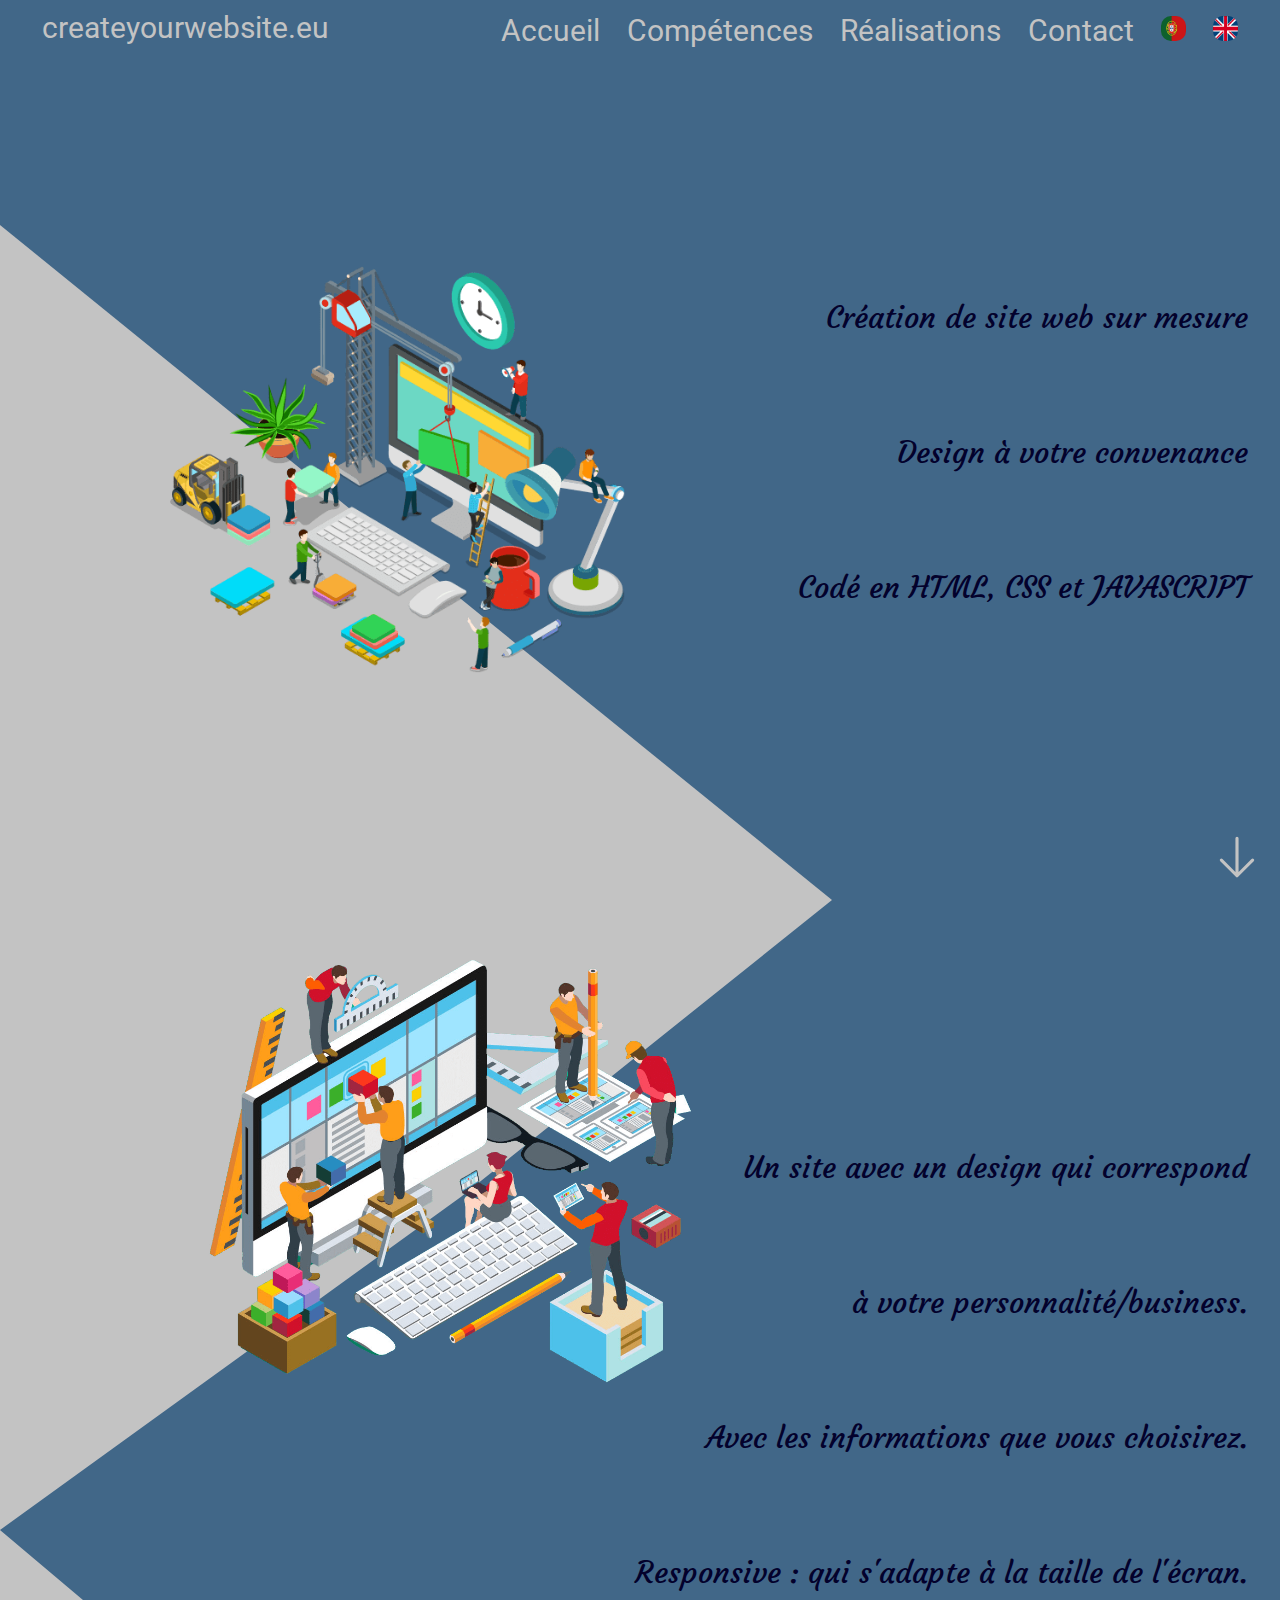
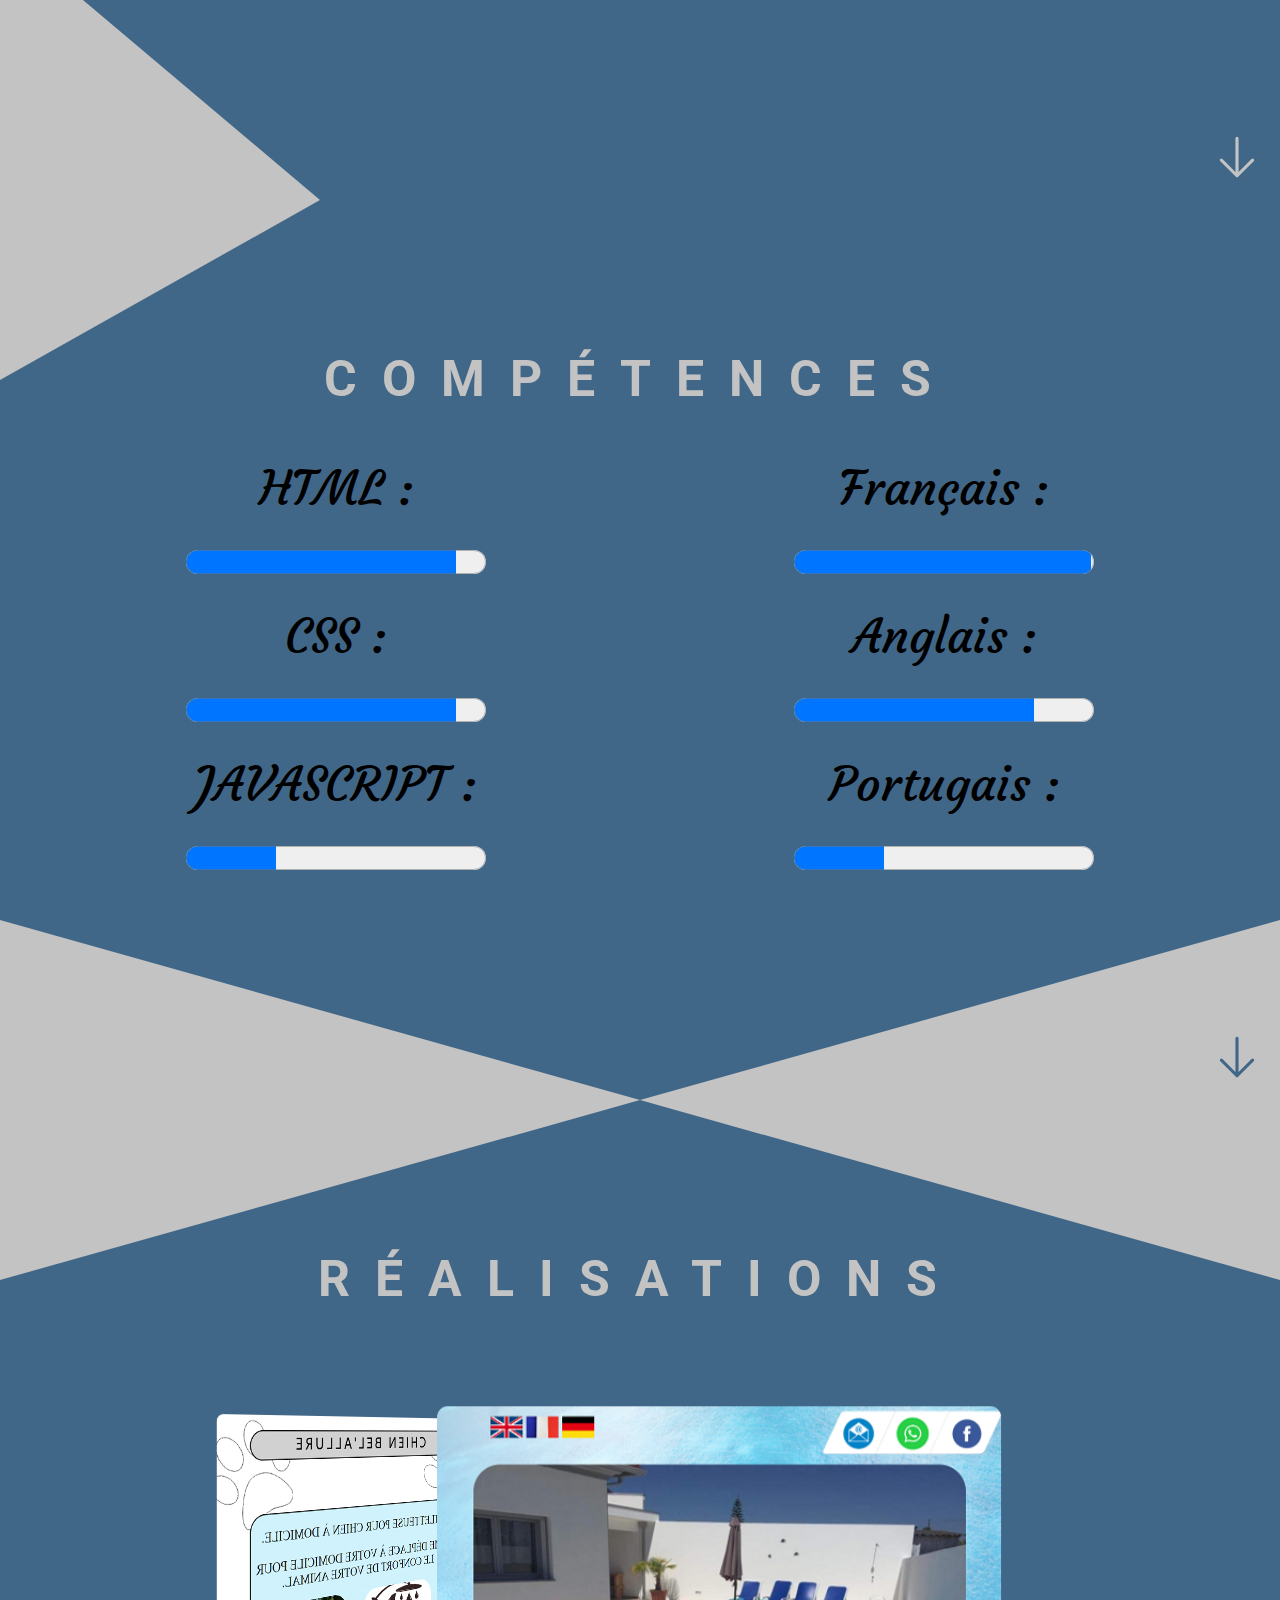
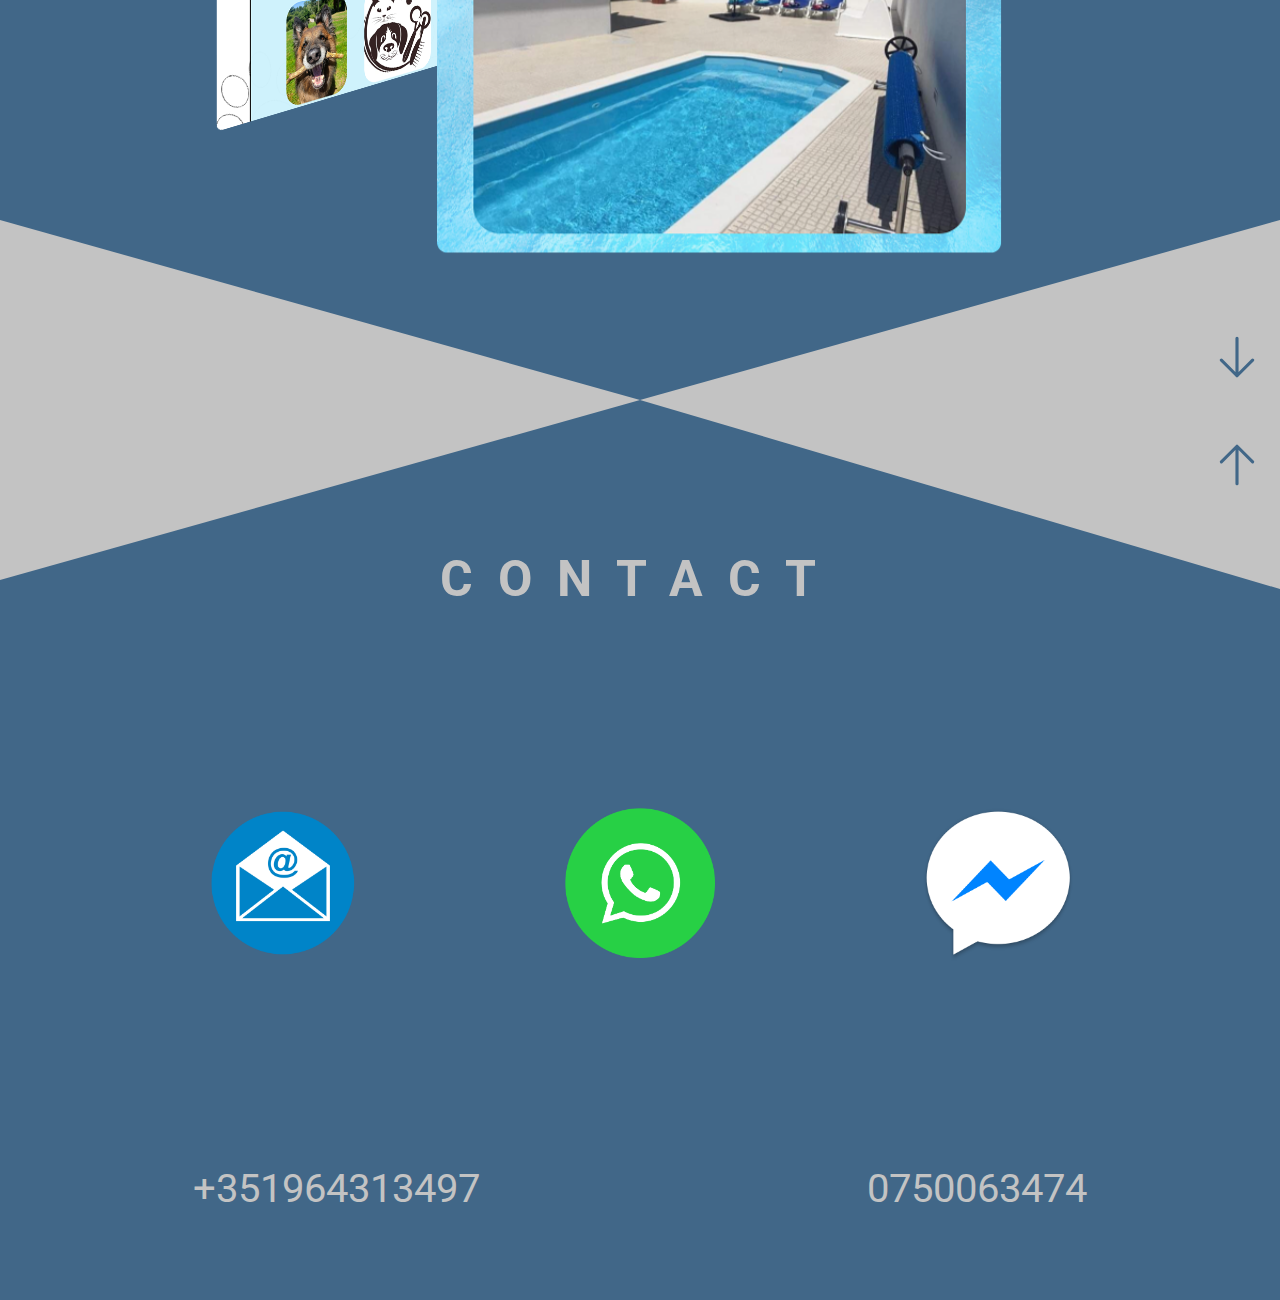
<file: index.html>
<!DOCTYPE html>
<html lang="fr">
<head>
    <meta charset="UTF-8">
    <meta http-equiv="X-UA-Compatible" content="IE=edge">
    <meta name="viewport" content="width=device-width, initial-scale=1.0">
    <meta name="google-site-verification" content="eVv6t9577EA7zze1UsCmphnqKtNZ6b1A-hpdwtZY9KI" >
    <meta name="description" content="Un site internet pour créer des sites internets simple efficace et peu cher." >
    <meta name="keywords" content="création de site internet, webdesign, leiria, pombal, carnide, nazaré, alcobaca." >
    <link rel="stylesheet" href="style.css">
    <link rel="stylesheet" href="navbar.css">
    <link rel="stylesheet" href="svg.css">
    <link rel="stylesheet" href="titre.css">
    <link rel="stylesheet" href="mescompetences.css">
    <link rel="stylesheet" href="carroussel.css">
    <link rel="stylesheet" href="contact.css">
    <link rel="stylesheet" href= "mediaqueries.css">
    <link rel="preconnect" href="https://fonts.googleapis.com">
    <link rel="preconnect" href="https://fonts.gstatic.com" crossorigin>
    <link href="https://fonts.googleapis.com/css2?family=Courgette&display=swap" rel="stylesheet">
    <link rel="preconnect" href="https://fonts.googleapis.com">
    <link rel="preconnect" href="https://fonts.gstatic.com" crossorigin>
    <link href="https://fonts.googleapis.com/css2?family=Roboto:wght@300&display=swap" rel="stylesheet">
    <title>create your own website</title>
</head>

<body>


    <a href="#ancre1"><svg xmlns="http://www.w3.org/2000/svg" fill="none" viewBox="0 0 24 24" stroke-width="1.5" stroke="" >
        <path stroke-linecap="round" stroke-linejoin="round" d="M19.5 13.5L12 21m0 0l-7.5-7.5M12 21V3" />
      </svg></a>
     
      <a href="#ancre2"><svg class="svg3" xmlns="http://www.w3.org/2000/svg" fill="none" viewBox="0 0 24 24" stroke-width="1.5" stroke="" >
        <path stroke-linecap="round" stroke-linejoin="round" d="M19.5 13.5L12 21m0 0l-7.5-7.5M12 21V3" />
      </svg></a>
    
      <a href="#ancre3"><svg class="svg5" xmlns="http://www.w3.org/2000/svg" fill="none" viewBox="0 0 24 24" stroke-width="1.5" stroke="" >
        <path stroke-linecap="round" stroke-linejoin="round" d="M19.5 13.5L12 21m0 0l-7.5-7.5M12 21V3" />
      </svg></a>
     
      <a href="#ancre4"><svg class="svg7" xmlns="http://www.w3.org/2000/svg" fill="none" viewBox="0 0 24 24" stroke-width="1.5" stroke="" >
        <path stroke-linecap="round" stroke-linejoin="round" d="M19.5 13.5L12 21m0 0l-7.5-7.5M12 21V3" />
      </svg></a>

      <a href="#accueil"><svg class="svg6" xmlns="http://www.w3.org/2000/svg" fill="none" viewBox="0 0 24 24" stroke-width="1.5" stroke="" >
        <path stroke-linecap="round" stroke-linejoin="round" d="M19.5 13.5L12 21m0 0l-7.5-7.5M12 21V3" />
      </svg></a>
      
  <img class='img' src="pngegg.png" alt="webdesign">
  
    <div class="section1" id="accueil">
        <div class="nav">
            <input type="checkbox" id="nav-check">
            <div class="nav-header">
              <div class="nav-title">
                createyourwebsite.eu
              </div>
            </div>
            <div class="nav-btn">
              <label for="nav-check">
                <span></span>
                <span></span>
                <span></span>
              </label>
            </div>
            
            <div class="nav-links">
              <a href="#accueil">Accueil</a>
              <a href="#ancre2">Compétences</a>
              <a href="#ancre3">Réalisations</a>
              <a href="#ancre4">Contact</a>
              <a href="indexpt.html"><img class="drapeau" src="drapeauportugal.jpg" alt="drapeau portugal"></a>
              <a href="indexen.html"><img class="drapeau" src="drapeauuk.png" alt="drapeauuk"></a>
            </div>
          </div>
    
        <p> Création de site web sur mesure<br>
            Design à votre convenance<br>
            Codé en HTML, CSS et JAVASCRIPT
        </p>
    </div>


    <img src="pngwing.png" alt="responsive" class="img2">
    <div class="section2" id="ancre1">
      <p>
        Un site avec un design qui correspond <br>à votre personnalité/business.<br>
        Avec les informations que vous choisirez.<br>
        Responsive : qui s'adapte à la taille de l'écran.
      </p>
    </div>


    <div class="section3" id="ancre2">

        <h1 class="titre">Compétences</h1>

        <div class="mescompetences">
        <div class=" languages">
      <label for="file1">HTML :</label>

      <progress id="file1" max="100" value="90"> 90% </progress>

      <label for="file2">CSS :</label>

      <progress id="file2" max="100" value="90"> 90% </progress>

      <label for="file3">JAVASCRIPT :</label>

      <progress id="file3" max="100" value="30"> 30% </progress>
    </div>

    <div class=" langues">
      <label for="file4">Français :</label>

      <progress id="file4" max="100" value="99"> 99% </progress>

      <label for="file5">Anglais :</label>

      <progress id="file5" max="100" value="80"> 80% </progress>

      <label for="file6">Portugais :</label>

      <progress id="file6" max="100" value="30"> 30% </progress>
    </div>
    </div>
    </div>


    <div class="section4" id="ancre3">

      <h2 class="titre" id="h2">réalisations</h2>
      <div class="carroussel">
        <figure class="icon-cards mt-3">
            <div class="icon-cards__content">
                <div class="icon-cards__item d-flex align-items-center justify-content-center"><span class="h1"><a href="http://casalunapataias.com/" target="_blank"><img src='casaluna.png' alt='casaluna' ></a></span></div>
                <div class="icon-cards__item d-flex align-items-center justify-content-center"><span class="h1"><a href="https://investirdanslescryptomonnaies.eu/" target="_blank"><img src='investir.png' alt='casaluna' ></a></span></div>
                <div class="icon-cards__item d-flex align-items-center justify-content-center"><span class="h1"><a href="https://createyourwebsite.github.io/chien-bel-allure/" target="_blank"><img src='chien.png' alt='chien-bel-allure' ></a></span></div>
            </div>
        </figure>
    </div>
    </div>

    <div class="section5" id="ancre4">
      <h3 class="titre">Contact</h3>
      <nav class="logo">
        <ul>
            <li><a href="mailto:createyourwebsitebl@gmail.com" target="_blank"><img src="logoemail.png" class="logo1" alt="logo email"></a></li>
            <li><a href="https://wa.me/+33750063474" target="_blank"><img src="logowhatsapp.png" alt="logo whatapps" class="logo1"></a></li>
            <li><a href="https://m.me/leratbenoit" target="_blank"><img src="logomessenger.png" alt="logo facebook" class="logo1"></a></li>
        </ul>
        <ul class="numeros">
          <li class="num"> +351964313497 </li>
          <li class="num"> 0750063474 </li>
        </ul>
    </nav>

    </div>
    <script>

    </script>
</body>
</html>
</file>
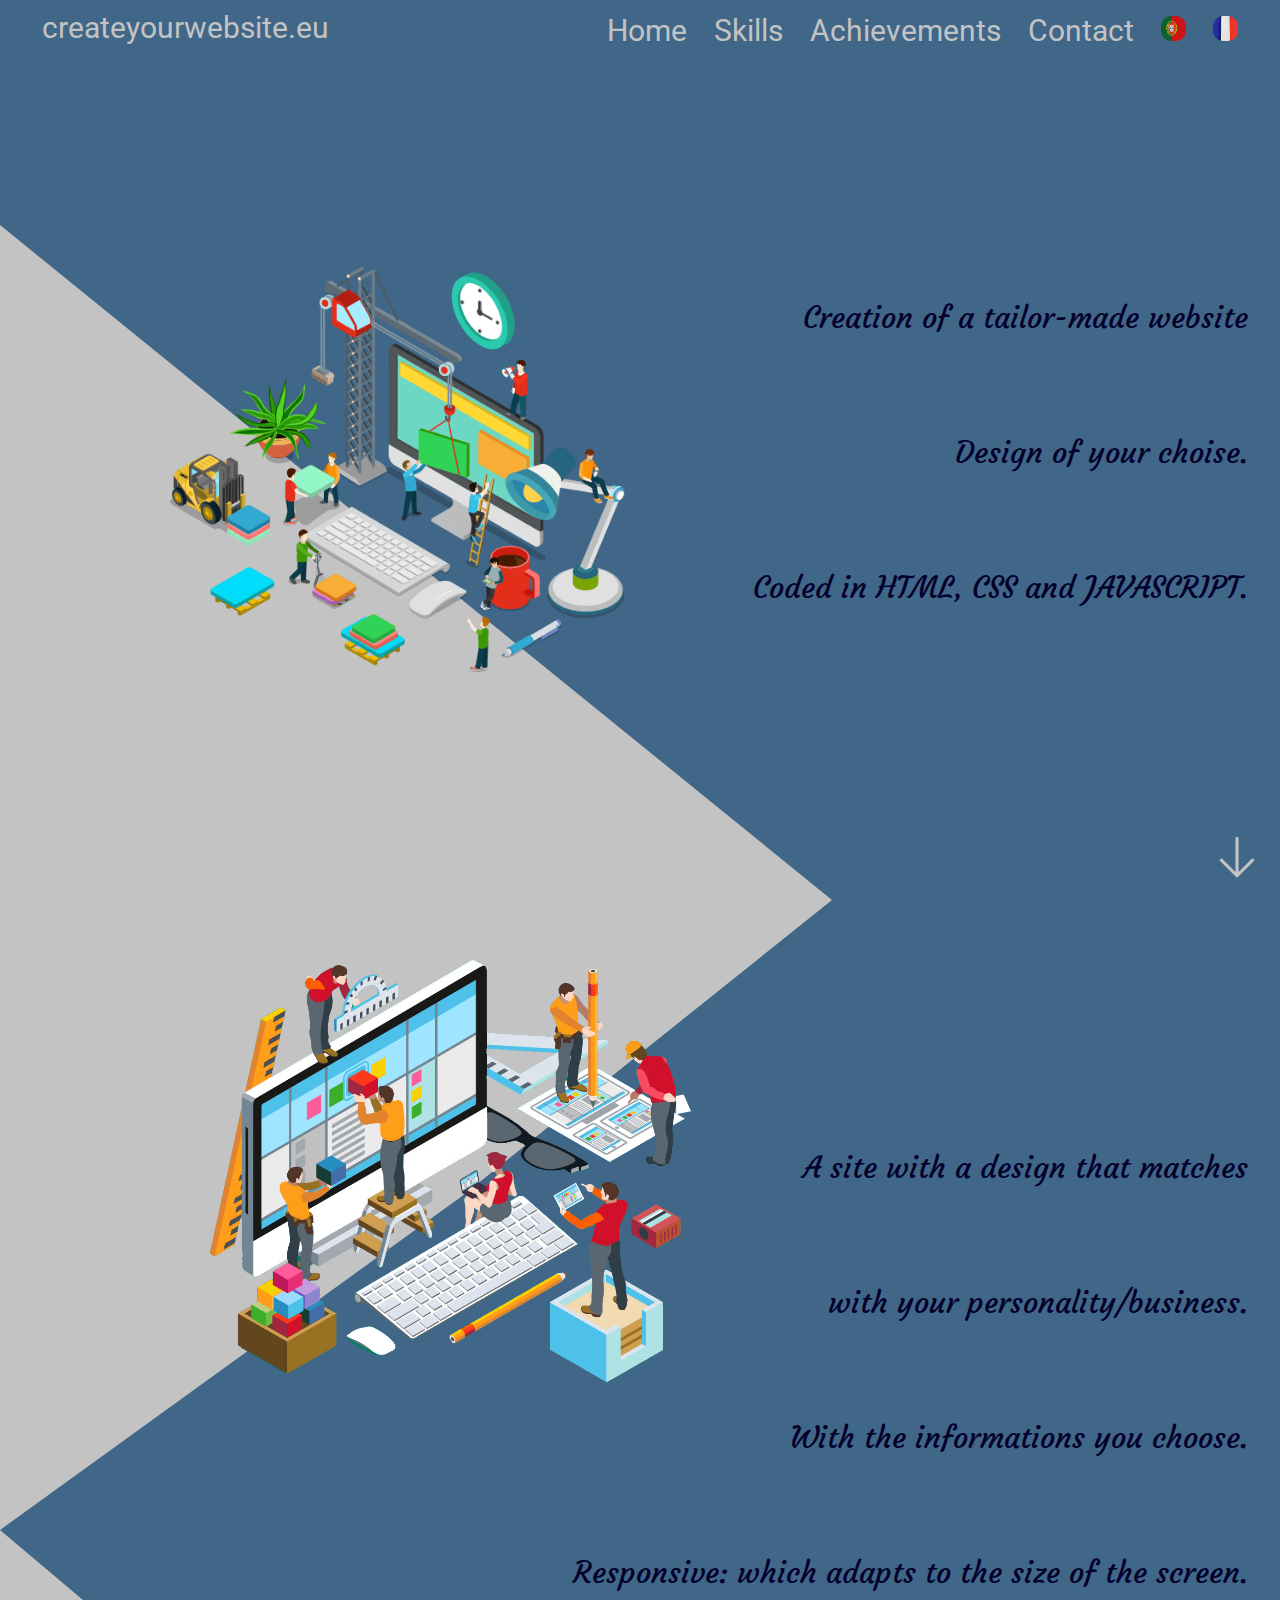
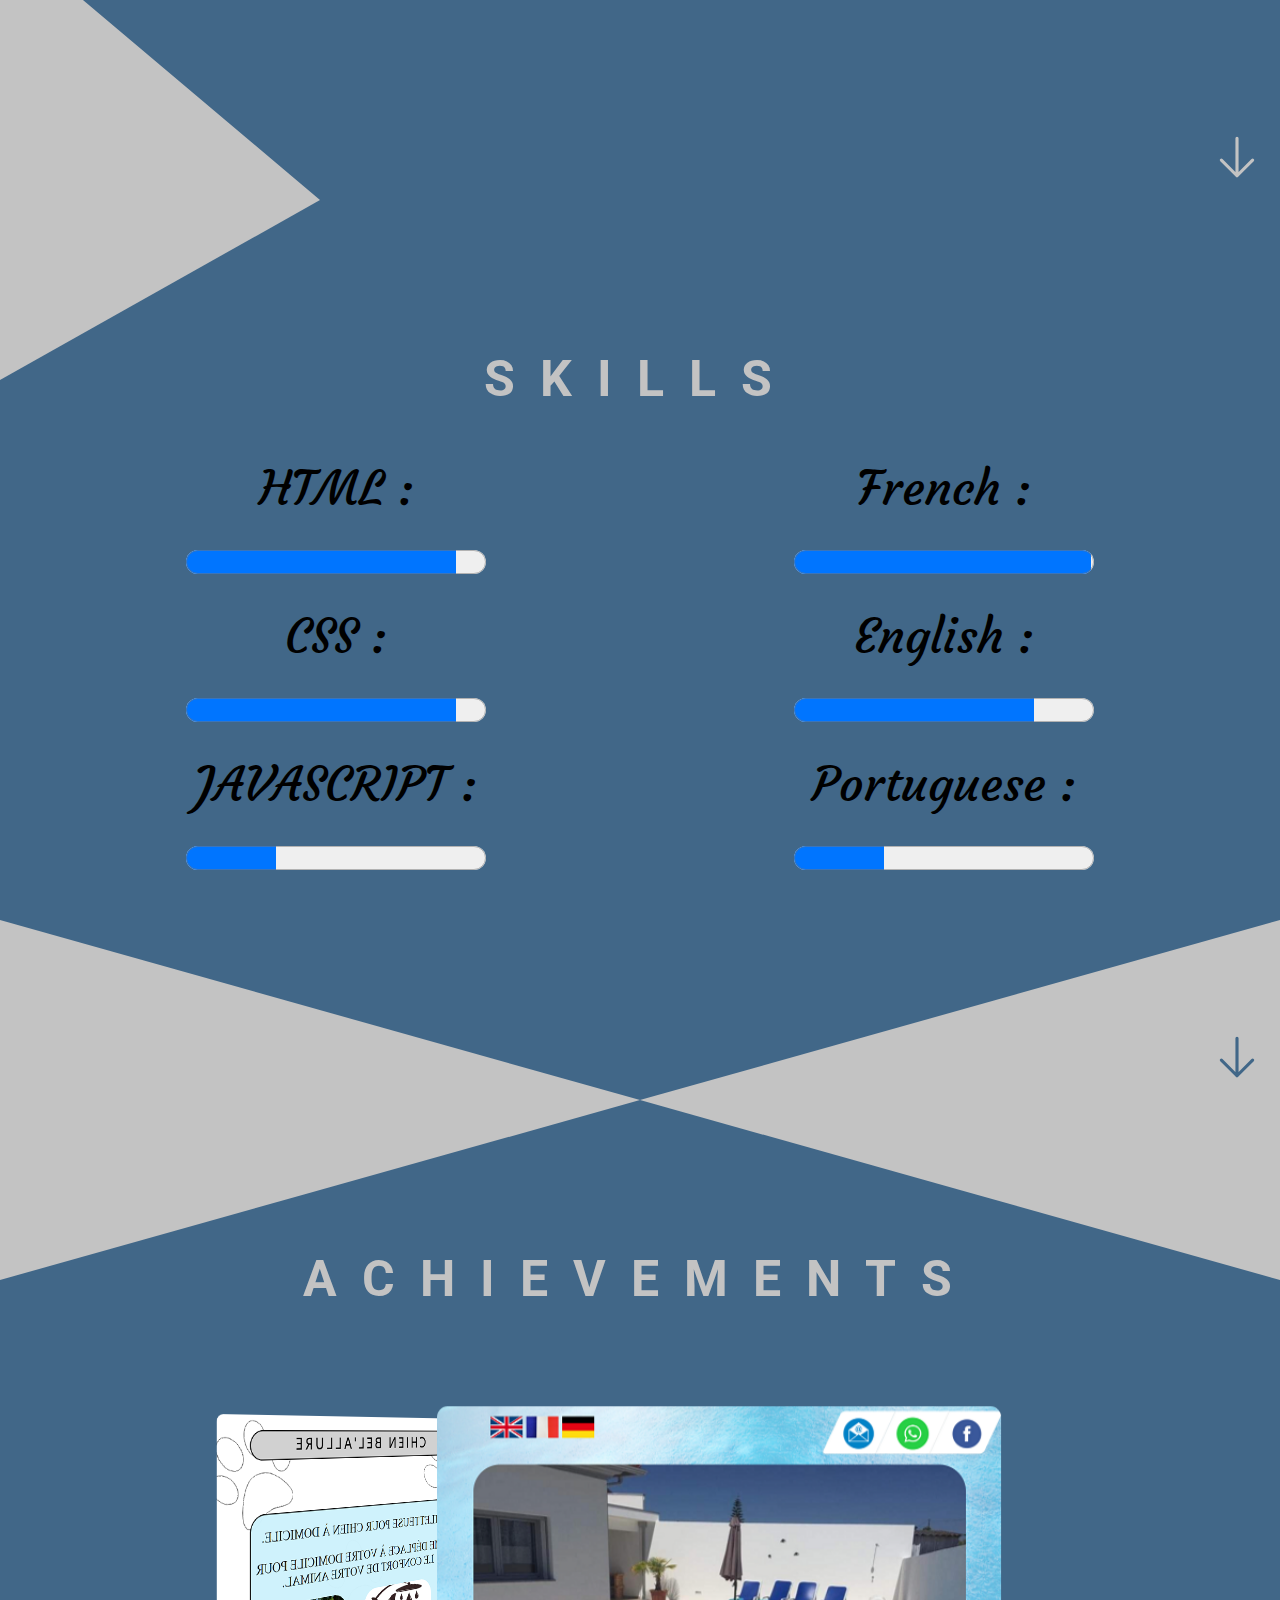
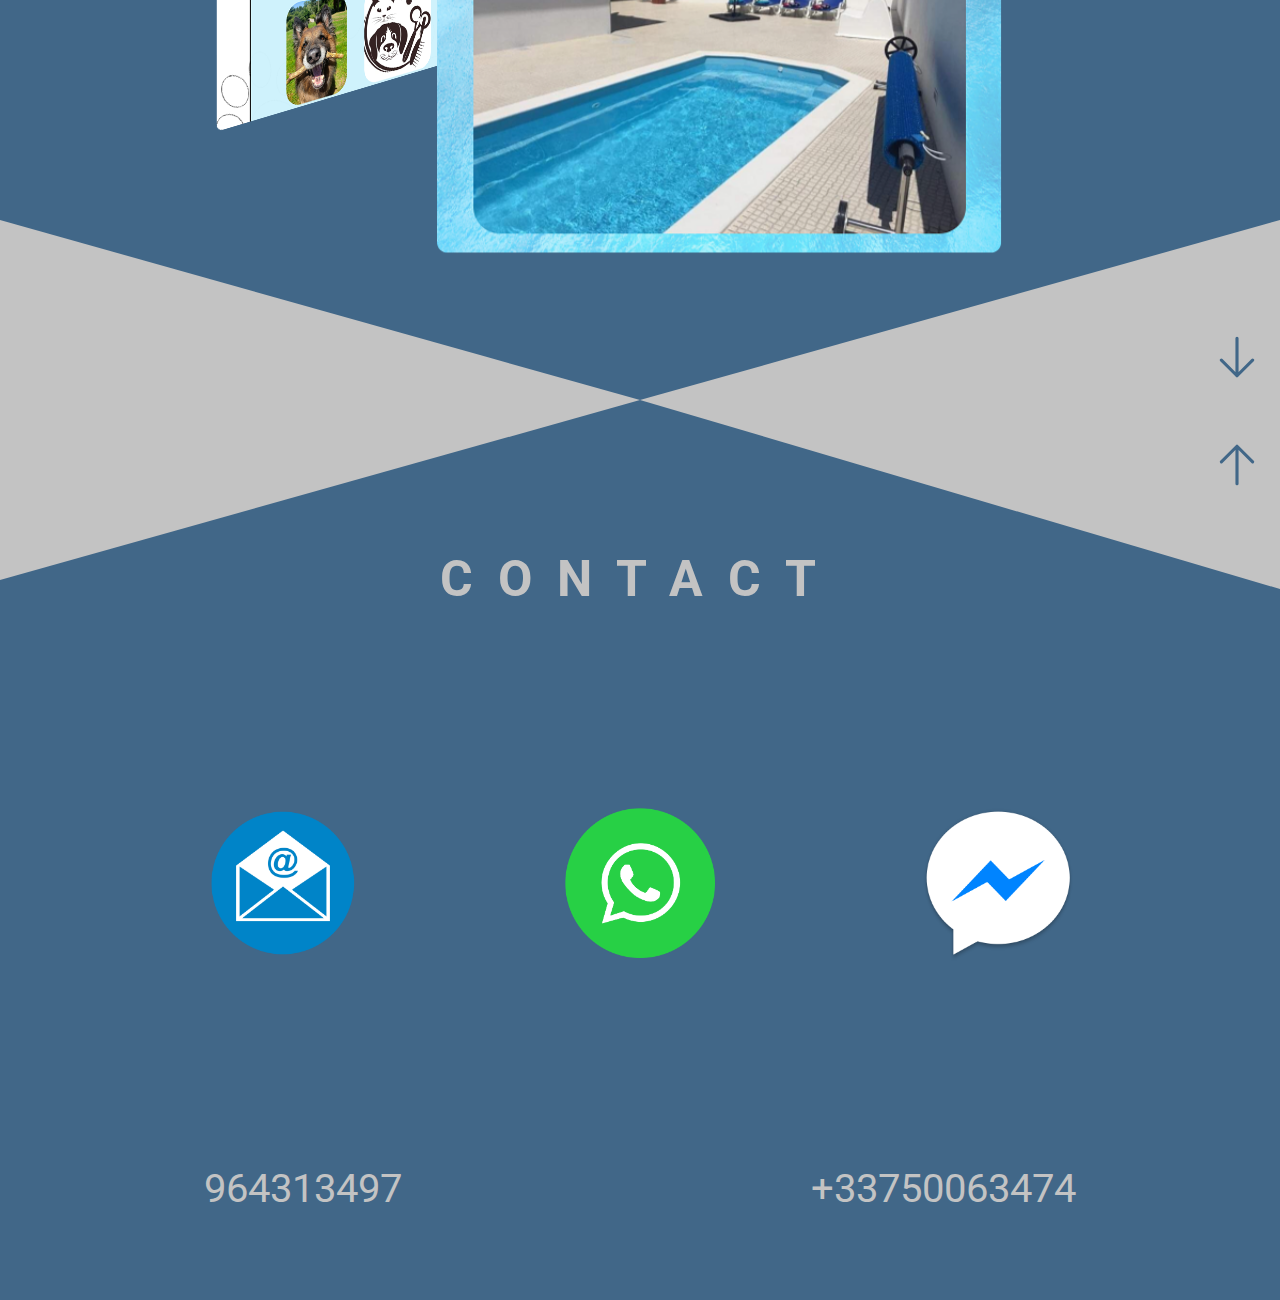
<file: indexen.html>
<!DOCTYPE html>
<html lang="en">
<head>
    <meta charset="UTF-8">
    <meta name="description" content="creation of website" >
    <meta name="keywords" content="creation of website, webdesign, leiria, pombal, carnide, nazaré, alcobaca." >
    <meta http-equiv="X-UA-Compatible" content="IE=edge">
    <meta name="viewport" content="width=device-width, initial-scale=1.0">
    <link rel="stylesheet" href="style.css">
    <link rel="stylesheet" href="navbar.css">
    <link rel="stylesheet" href="svg.css">
    <link rel="stylesheet" href="titre.css">
    <link rel="stylesheet" href="mescompetences.css">
    <link rel="stylesheet" href="carroussel.css">
    <link rel="stylesheet" href="contact.css">
    <link rel="stylesheet" href= "mediaqueries.css">
    <link rel="preconnect" href="https://fonts.googleapis.com">
    <link rel="preconnect" href="https://fonts.gstatic.com" crossorigin>
    <link href="https://fonts.googleapis.com/css2?family=Courgette&display=swap" rel="stylesheet">
    <link rel="preconnect" href="https://fonts.googleapis.com">
    <link rel="preconnect" href="https://fonts.gstatic.com" crossorigin>
    <link href="https://fonts.googleapis.com/css2?family=Roboto:wght@300&display=swap" rel="stylesheet">
    <title>create your own website</title>
</head>

<body>


    <a href="#ancre1"><svg xmlns="http://www.w3.org/2000/svg" fill="none" viewBox="0 0 24 24" stroke-width="1.5" stroke="" >
        <path stroke-linecap="round" stroke-linejoin="round" d="M19.5 13.5L12 21m0 0l-7.5-7.5M12 21V3" />
      </svg></a>
     
      <a href="#ancre2"><svg class="svg3" xmlns="http://www.w3.org/2000/svg" fill="none" viewBox="0 0 24 24" stroke-width="1.5" stroke="" >
        <path stroke-linecap="round" stroke-linejoin="round" d="M19.5 13.5L12 21m0 0l-7.5-7.5M12 21V3" />
      </svg></a>
    
      <a href="#ancre3"><svg class="svg5" xmlns="http://www.w3.org/2000/svg" fill="none" viewBox="0 0 24 24" stroke-width="1.5" stroke="" >
        <path stroke-linecap="round" stroke-linejoin="round" d="M19.5 13.5L12 21m0 0l-7.5-7.5M12 21V3" />
      </svg></a>
     
      <a href="#ancre4"><svg class="svg7" xmlns="http://www.w3.org/2000/svg" fill="none" viewBox="0 0 24 24" stroke-width="1.5" stroke="" >
        <path stroke-linecap="round" stroke-linejoin="round" d="M19.5 13.5L12 21m0 0l-7.5-7.5M12 21V3" />
      </svg></a>

      <a href="#accueil"><svg class="svg6" xmlns="http://www.w3.org/2000/svg" fill="none" viewBox="0 0 24 24" stroke-width="1.5" stroke="" >
        <path stroke-linecap="round" stroke-linejoin="round" d="M19.5 13.5L12 21m0 0l-7.5-7.5M12 21V3" />
      </svg></a>
      
  <img class='img' src="pngegg.png" alt="webdesign">
  
    <div class="section1" id="accueil">
        <div class="nav">
            <input type="checkbox" id="nav-check">
            <div class="nav-header">
              <div class="nav-title">
                createyourwebsite.eu
              </div>
            </div>
            <div class="nav-btn">
              <label for="nav-check">
                <span></span>
                <span></span>
                <span></span>
              </label>
            </div>
            
            <div class="nav-links">
              <a href="#accueil">Home</a>
              <a href="#ancre2">Skills</a>
              <a href="#ancre3">Achievements</a>
              <a href="#ancre4">Contact</a>
              <a href="indexpt.html"><img class="drapeau" src="drapeauportugal.jpg" alt="drapeau portugal"></a>
              <a href="index.html"><img class="drapeau" src="drapeaufrance.jpg" alt="drapeaufr"></a>
            </div>
          </div>
    
        <p> Creation of a tailor-made website<br>
            Design of your choise.<br>
            Coded in HTML, CSS and JAVASCRIPT.
        </p>
    </div>


    <img src="pngwing.png" alt="responsive" class="img2">
    <div class="section2" id="ancre1">
      <p>
        A site with a design that matches <br> with your personality/business.<br>
        With the informations you choose.<br>
        Responsive: which adapts to the size of the screen.
      </p>
    </div>


    <div class="section3" id="ancre2">

        <h1 class="titre">Skills</h1>

        <div class="mescompetences">
        <div class=" languages">
      <label for="file1">HTML :</label>

      <progress id="file1" max="100" value="90"> 90% </progress>

      <label for="file2">CSS :</label>

      <progress id="file2" max="100" value="90"> 90% </progress>

      <label for="file3">JAVASCRIPT :</label>

      <progress id="file3" max="100" value="30"> 30% </progress>
    </div>

    <div class=" langues">
      <label for="file4">French :</label>

      <progress id="file4" max="100" value="99"> 99% </progress>

      <label for="file5">English :</label>

      <progress id="file5" max="100" value="80"> 80% </progress>

      <label for="file6">Portuguese :</label>

      <progress id="file6" max="100" value="30"> 30% </progress>
    </div>
    </div>
    </div>


    <div class="section4" id="ancre3">

      <h2 class="titre" id="h2">Achievements</h2>
      <div class="carroussel">
        <figure class="icon-cards mt-3">
            <div class="icon-cards__content">
                <div class="icon-cards__item d-flex align-items-center justify-content-center"><span class="h1"><a href="http://casalunapataias.com/" target="_blank"><img src='casaluna.png' alt='casaluna' ></a></span></div>
                <div class="icon-cards__item d-flex align-items-center justify-content-center"><span class="h1"><a href="https://investirdanslescryptomonnaies.eu/" target="_blank"><img src='investir.png' alt='casaluna' ></a></span></div>
                <div class="icon-cards__item d-flex align-items-center justify-content-center"><span class="h1"><a href="https://createyourwebsite.github.io/chien-bel-allure/" target="_blank"><img src='chien.png' alt='chien-bel-allure' ></a></span></div>
            </div>
        </figure>
    </div>
    </div>

    <div class="section5" id="ancre4">
      <h3 class="titre">Contact</h3>
      <nav class="logo">
        <ul>
            <li><a href="mailto:createyourwebsitebl@gmail.com" target="_blank"><img src="logoemail.png" class="logo1" alt="logo email"></a></li>
            <li><a href="https://wa.me/+33750063474" target="_blank"><img src="logowhatsapp.png" alt="logo whatapps" class="logo1"></a></li>
            <li><a href="https://m.me/leratbenoit" target="_blank"><img src="logomessenger.png" alt="logo facebook" class="logo1"></a></li>
        </ul>
        <ul class="numeros">
          <li class="num"> 964313497 </li>
          <li class="num"> +33750063474 </li>
        </ul>
    </nav>

    </div>
    <script>

    </script>
</body>
</html>
</file>
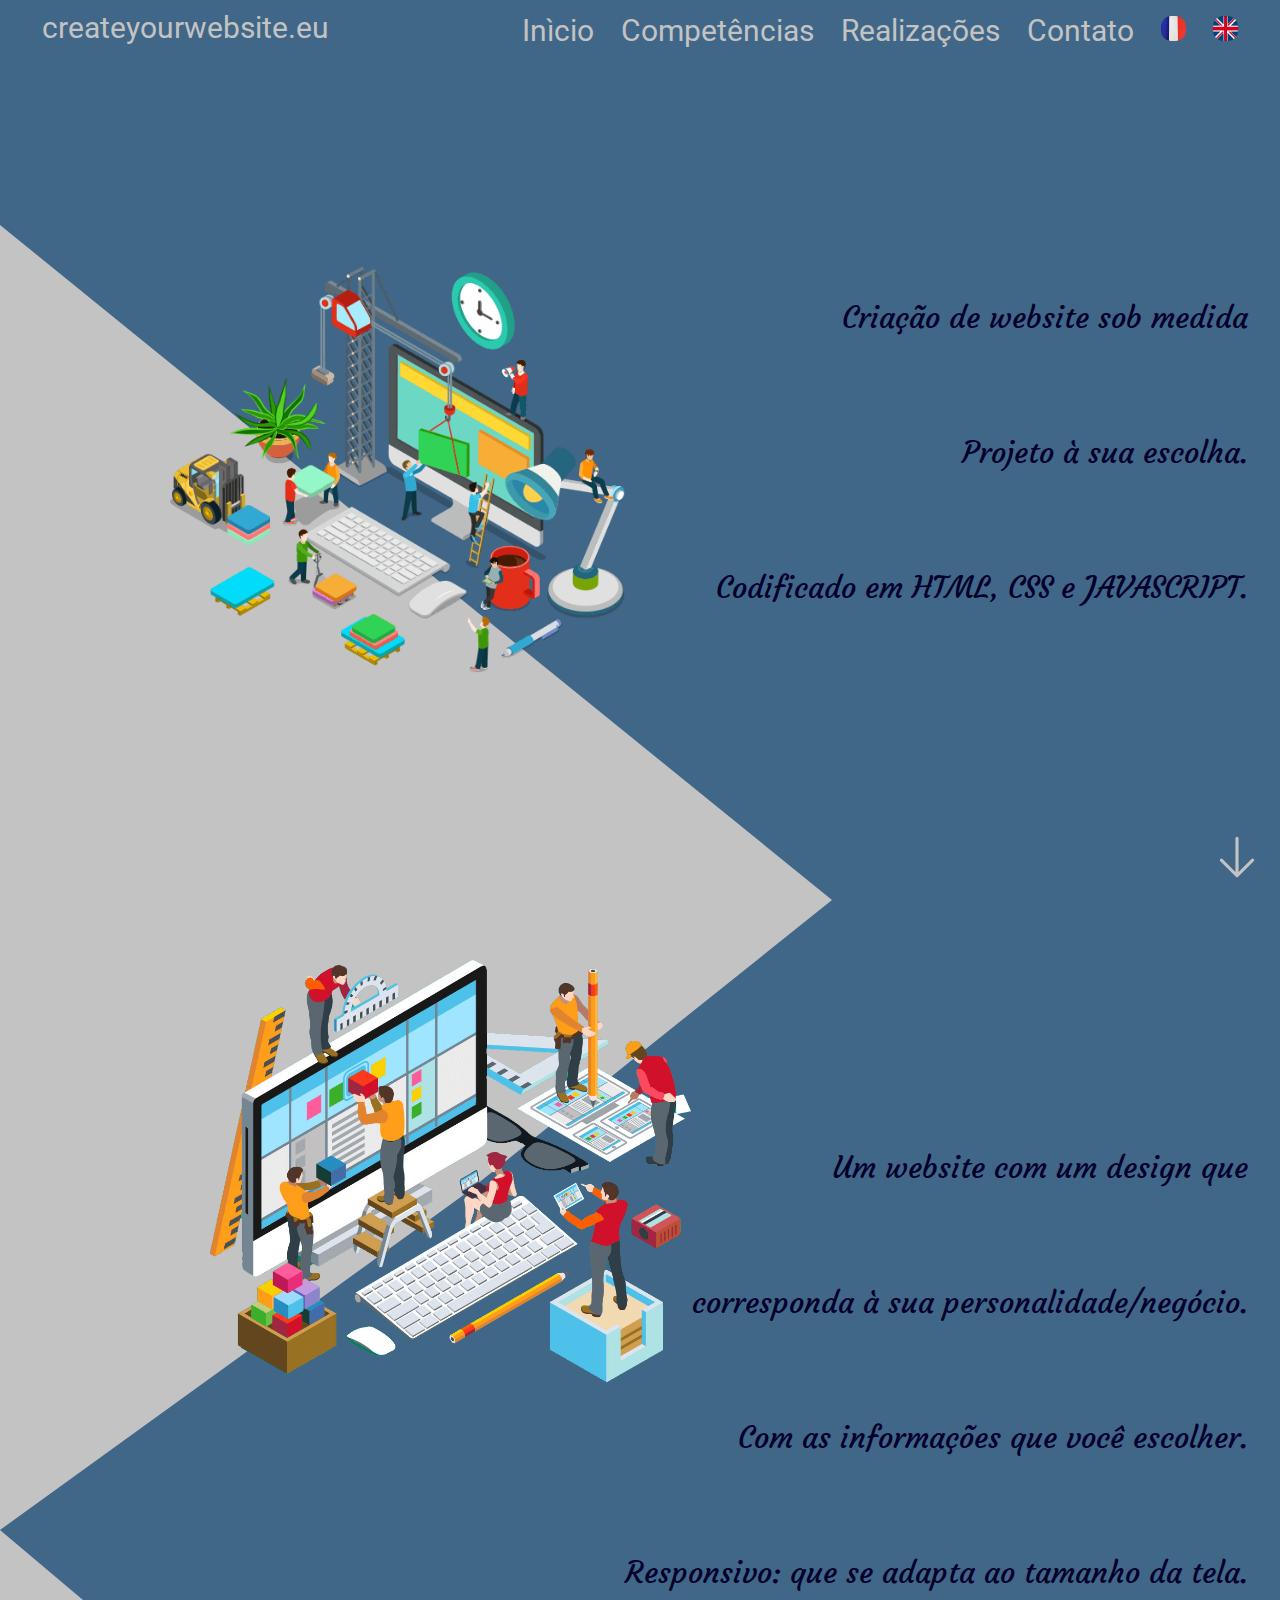
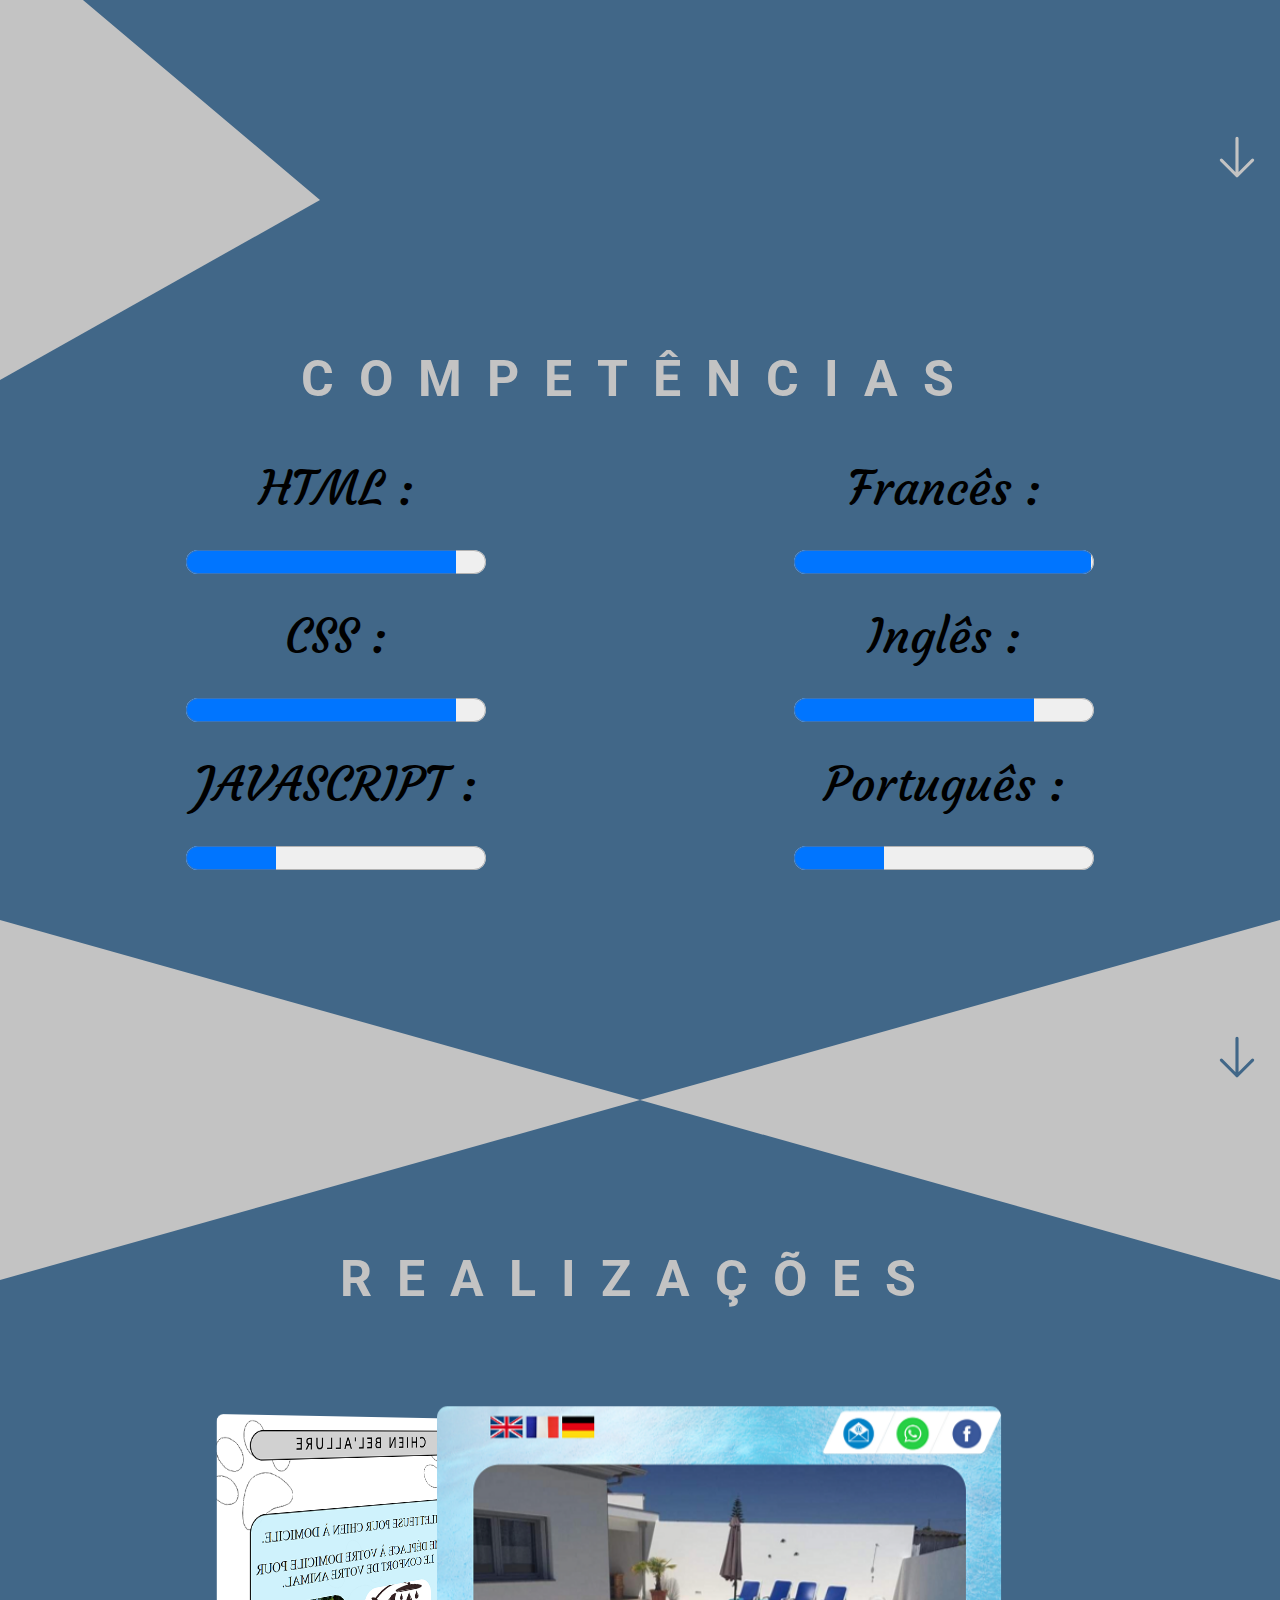
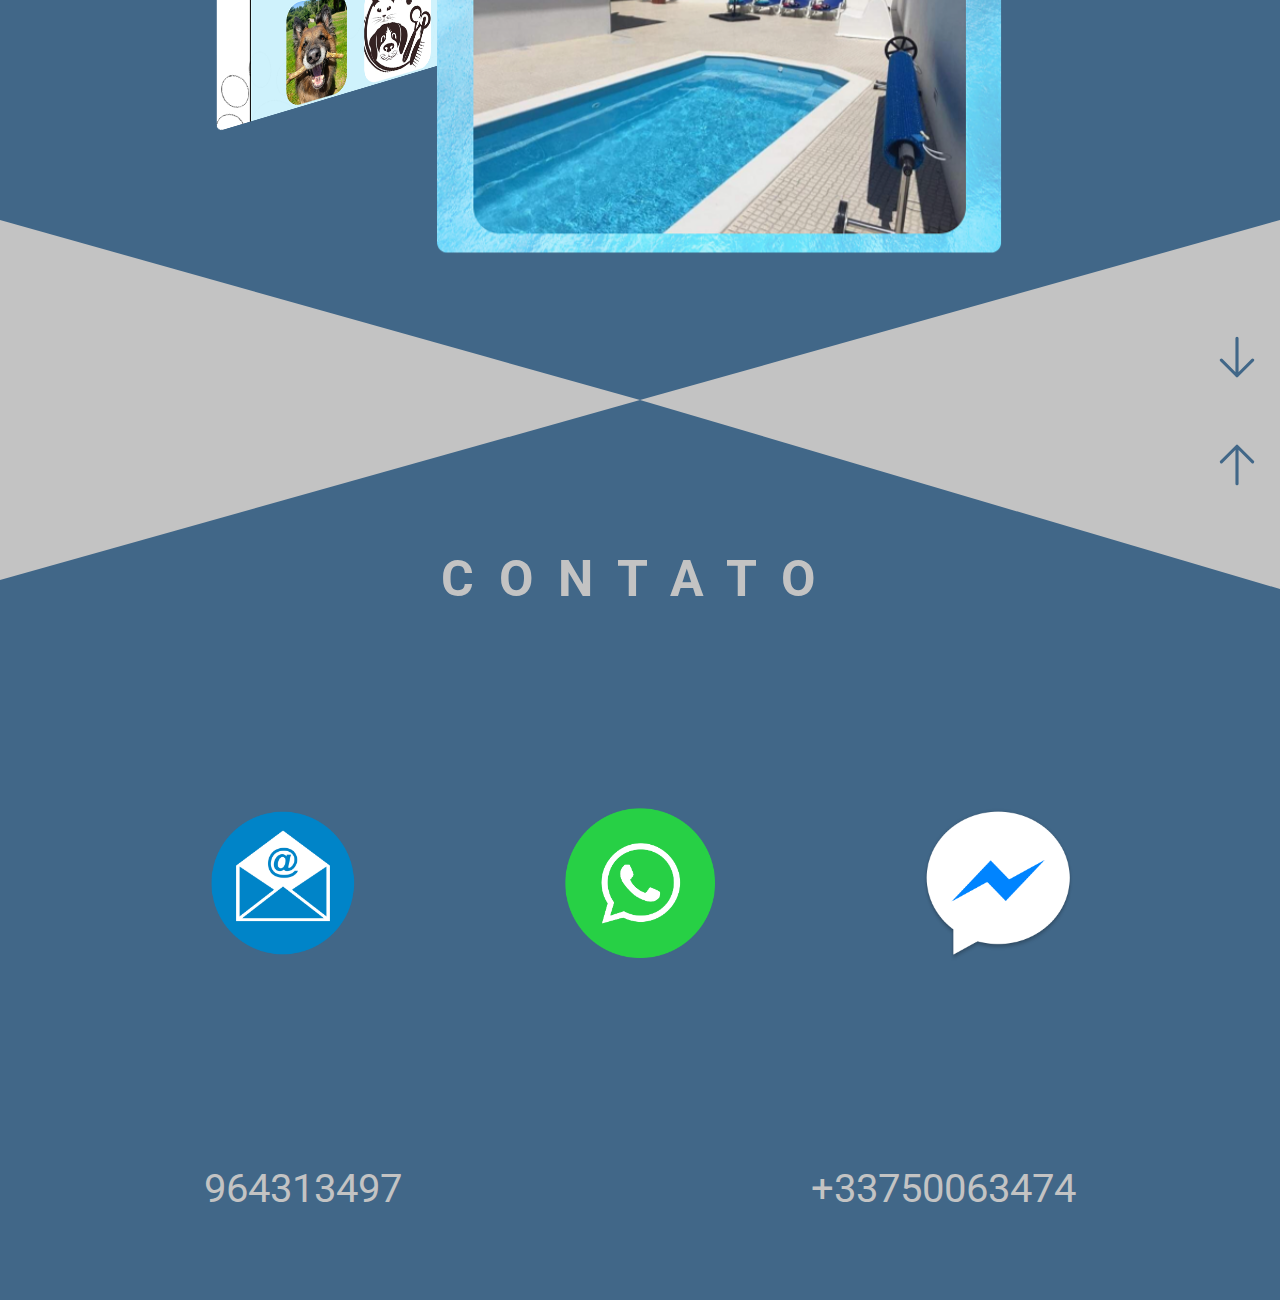
<file: indexpt.html>
<!DOCTYPE html>
<html lang="pt">
<head>
    <meta charset="UTF-8">
    <meta name="description" content="Um site para criar sites simples, eficazes e baratos">
    <meta name="keywords" content="criaçao de website, webdesign, leiria, pombal, carnide, nazaré, alcobaca.">
    <meta http-equiv="X-UA-Compatible" content="IE=edge">
    <meta name="viewport" content="width=device-width, initial-scale=1.0">
    <link rel="stylesheet" href="style.css">
    <link rel="stylesheet" href="navbar.css">
    <link rel="stylesheet" href="svg.css">
    <link rel="stylesheet" href="titre.css">
    <link rel="stylesheet" href="mescompetences.css">
    <link rel="stylesheet" href="carroussel.css">
    <link rel="stylesheet" href="contact.css">
    <link rel="stylesheet" href= "mediaqueries.css">
    <link rel="preconnect" href="https://fonts.googleapis.com">
    <link rel="preconnect" href="https://fonts.gstatic.com" crossorigin>
    <link href="https://fonts.googleapis.com/css2?family=Courgette&display=swap" rel="stylesheet">
    <link rel="preconnect" href="https://fonts.googleapis.com">
    <link rel="preconnect" href="https://fonts.gstatic.com" crossorigin>
    <link href="https://fonts.googleapis.com/css2?family=Roboto:wght@300&display=swap" rel="stylesheet">
    <title>create your own website</title>
</head>

<body>


    <a href="#ancre1"><svg xmlns="http://www.w3.org/2000/svg" fill="none" viewBox="0 0 24 24" stroke-width="1.5" stroke="" >
        <path stroke-linecap="round" stroke-linejoin="round" d="M19.5 13.5L12 21m0 0l-7.5-7.5M12 21V3" />
      </svg></a>
     
      <a href="#ancre2"><svg class="svg3" xmlns="http://www.w3.org/2000/svg" fill="none" viewBox="0 0 24 24" stroke-width="1.5" stroke="" >
        <path stroke-linecap="round" stroke-linejoin="round" d="M19.5 13.5L12 21m0 0l-7.5-7.5M12 21V3" />
      </svg></a>
    
      <a href="#ancre3"><svg class="svg5" xmlns="http://www.w3.org/2000/svg" fill="none" viewBox="0 0 24 24" stroke-width="1.5" stroke="" >
        <path stroke-linecap="round" stroke-linejoin="round" d="M19.5 13.5L12 21m0 0l-7.5-7.5M12 21V3" />
      </svg></a>
     
      <a href="#ancre4"><svg class="svg7" xmlns="http://www.w3.org/2000/svg" fill="none" viewBox="0 0 24 24" stroke-width="1.5" stroke="" >
        <path stroke-linecap="round" stroke-linejoin="round" d="M19.5 13.5L12 21m0 0l-7.5-7.5M12 21V3" />
      </svg></a>

      <a href="#accueil"><svg class="svg6" xmlns="http://www.w3.org/2000/svg" fill="none" viewBox="0 0 24 24" stroke-width="1.5" stroke="" >
        <path stroke-linecap="round" stroke-linejoin="round" d="M19.5 13.5L12 21m0 0l-7.5-7.5M12 21V3" />
      </svg></a>
      
  <img class='img' src="pngegg.png" alt="webdesign">
  
    <div class="section1" id="accueil">
        <div class="nav">
            <input type="checkbox" id="nav-check">
            <div class="nav-header">
              <div class="nav-title">
                createyourwebsite.eu
              </div>
            </div>
            <div class="nav-btn">
              <label for="nav-check">
                <span></span>
                <span></span>
                <span></span>
              </label>
            </div>
            
            <div class="nav-links">
              <a href="#accueil">Inìcio</a>
              <a href="#ancre2">Competências</a>
              <a href="#ancre3">Realizações</a>
              <a href="#ancre4">Contato</a>
              <a href="index.html"><img class="drapeau" src="drapeaufrance.jpg" alt="drapeau france"></a>
              <a href="indexen.html"><img class="drapeau" src="drapeauuk.png" alt="drapeauuk"></a>
            </div>
          </div>
    
        <p> Criação de website sob medida <br>
            Projeto à sua escolha.<br>
            Codificado em HTML, CSS e JAVASCRIPT.
        </p>
    </div>


    <img src="pngwing.png" alt="responsive" class="img2">
    <div class="section2" id="ancre1">
      <p>
        Um website com um design que <br>corresponda à sua personalidade/negócio.<br>
        Com as informações que você escolher.<br>
        Responsivo: que se adapta ao tamanho da tela.
      </p>
    </div>


    <div class="section3" id="ancre2">

        <h1 class="titre">Competências</h1>

        <div class="mescompetences">
        <div class=" languages">
      <label for="file1">HTML :</label>

      <progress id="file1" max="100" value="90"> 90% </progress>

      <label for="file2">CSS :</label>

      <progress id="file2" max="100" value="90"> 90% </progress>

      <label for="file3">JAVASCRIPT :</label>

      <progress id="file3" max="100" value="30"> 30% </progress>
    </div>

    <div class=" langues">
      <label for="file4">Francês :</label>

      <progress id="file4" max="100" value="99"> 99% </progress>

      <label for="file5">Inglês :</label>

      <progress id="file5" max="100" value="80"> 80% </progress>

      <label for="file6">Português :</label>

      <progress id="file6" max="100" value="30"> 30% </progress>
    </div>
    </div>
    </div>


    <div class="section4" id="ancre3">

      <h2 class="titre" id="h2">Realizações</h2>
      <div class="carroussel">
        <figure class="icon-cards mt-3">
            <div class="icon-cards__content">
                <div class="icon-cards__item d-flex align-items-center justify-content-center"><span class="h1"><a href="http://casalunapataias.com/" target="_blank"><img src='casaluna.png' alt='casaluna' ></a></span></div>
                <div class="icon-cards__item d-flex align-items-center justify-content-center"><span class="h1"><a href="https://investirdanslescryptomonnaies.eu/" target="_blank"><img src='investir.png' alt='casaluna' ></a></span></div>
                <div class="icon-cards__item d-flex align-items-center justify-content-center"><span class="h1"><a href="https://createyourwebsite.github.io/chien-bel-allure/" target="_blank"><img src='chien.png' alt='chien-bel-allure' ></a></span></div>
            </div>
        </figure>
    </div>
    </div>

    <div class="section5" id="ancre4">
      <h3 class="titre">Contato</h3>
      <nav class="logo">
        <ul>
            <li><a href="mailto:createyourwebsitebl@gmail.com" target="_blank"><img src="logoemail.png" class="logo1" alt="logo email"></a></li>
            <li><a href="https://wa.me/+33750063474" target="_blank"><img src="logowhatsapp.png" alt="logo whatapps" class="logo1"></a></li>
            <li><a href="https://m.me/leratbenoit" target="_blank"><img src="logomessenger.png" alt="logo facebook" class="logo1"></a></li>
        </ul>
        <ul class="numeros">
          <li class="num"> 964313497 </li>
          <li class="num"> +33750063474 </li>
        </ul>
    </nav>

    </div>
    <script>

    </script>
</body>
</html>
</file>
<file: style.css>
:root{

    --backgroundsection1 : #416788;
    --backgroundsection2 : #c3c3c3;
    --fontcolor1 : #03012C;
  }

html{

    scroll-behavior: smooth;
}
*{
    padding: 0;
    margin: 0;
}

body{
   
    background-color: var(--backgroundsection2);
}
.section1{
    
    height: 100vh;
    width: 100%;
    margin: auto;
    background: var(--backgroundsection1);
    clip-path: polygon(10% 0%, 80% 0%, 100% 0, 100% 100%, 65% 100%, 0 25%, 0 0);

    
}

.img{

    position : absolute;
    top: 25%;
    left: 12%;
    z-index: 999;
    width: 40%;
    height: auto;
   
}

.section1 p{
   
    font-size: 40px;
    line-height: 15vh;
    text-align: right;
    margin: 200px auto 0px auto;
    color: var(--fontcolor1);
    width: 95%;

}





.section2 {
    
    height: 100vh;
    width: 100%;
    margin: auto;
    background: var(--backgroundsection1);
    clip-path: polygon(65% 0, 100% 0, 100% 65%, 100% 70%, 100% 100%, 50% 100%, 25% 100%, 0% 70%, 36% 33%);


}
.img2{
    position: absolute;
    z-index: 1000;
    height: auto;
    width: 40%;
    right: 45%;   
}

.section2 p{
    position: relative;
    top: 200px;
    font-size: 40px;
    line-height: 15vh;
    text-align: right;
    margin: 0px auto 0px auto;
    color: var(--fontcolor1);
    width: 95%;
    z-index: 1000;

}
</file>
<file: navbar.css>
:root{

  --titlecolor : #c3c3c3;
}

* {
  box-sizing: border-box;
}

body {
  margin: 0px;
  font-family: 'Courgette', cursive;

}

.nav {
  font-family: 'Roboto', sans-serif;
  height: 50px;
  width: 95%;
  margin: auto;
  position: relative;
}

.nav > .nav-header {
  display: inline;
}

.nav > .nav-header > .nav-title {
  display: inline-block;
  font-size: 30px;
  color: var(--titlecolor);
  padding: 10px 10px 10px 10px;
}

.nav > .nav-btn {
  display: none;
}

.nav > .nav-links {
  display: inline;
  float: right;
  font-size: 30px;
  
}

.nav > .nav-links > a {
  display: inline-block;
  padding: 13px 10px 13px 10px;
  text-decoration: none;
  color: var(--titlecolor);
}

.nav > .nav-links > a:hover {
  background-color: rgba(0, 0, 0, 0.3);
}

.nav > #nav-check {
  display: none;
}

.drapeau{

  height: 25px;
  width: 25px;

}

@media (max-width:1230px) {
  .nav > .nav-btn {
    display: inline-block;
    position: absolute;
    right: 0px;
    top: 0px;
  }
  .nav > .nav-btn > label {
    display: inline-block;
    width: 50px;
    height: 50px;
    padding: 18px;
  }

  .nav > .nav-btn > label > span {
    display: block;
    width: 25px;
    height: 10px;
    border-top: 2px solid #eee;
  }
  .nav > .nav-links {
    position: absolute;
    display: block;
    width: 60%;
    background-color: #333;
    height: 0px;
    transition: all 0.3s ease-in;
    overflow-y: hidden;
    top: 50px;
    right: 0px;
  }
  .nav > .nav-links > a {
    display: block;
    width: 100%;
  }
  .nav > #nav-check:not(:checked) ~ .nav-links {
    height: 0px;
  }
  .nav > #nav-check:checked ~ .nav-links {
    height: 43vh;
    text-align: right;
    overflow-y: auto;
    line-height: 3vh;
  }
}
</file>
<file: svg.css>
svg{

    position: absolute;
    height: 50px;
    z-index: 1000;
    right: 2vh;
    bottom : 2vh;
    stroke: var(--backgroundsection2);
}

.svg2{
    rotate: 180deg;
    position: absolute;
    height: 50px;
    z-index: 1000;
    right: 2vh;
    bottom : -10vh;
    stroke: var(--backgroundsection2);

}

.svg3{
    
    position: absolute;
    height: 50px;
    z-index: 1000;
    right: 2vh;
    bottom : -98vh;
    stroke: var(--backgroundsection2);
}

.svg4{
    rotate: 180deg;
    position: absolute;
    height: 50px;
    z-index: 1000;
    right: 2vh;
    bottom : -110vh;
    
}

.svg5{
    
    position: absolute;
    height: 50px;
    z-index: 1000;
    right: 2vh;
    bottom : -198vh;
    stroke: var(--backgroundsection1);
    
}


.svg6{
    rotate: 180deg;
    position: absolute;
    height: 50px;
    z-index: 1000;
    right: 2vh;
    bottom : -310vh;
    stroke: var(--backgroundsection1);
    
}

.svg7{
   
    position: absolute;
    height: 50px;
    z-index: 1000;
    right: 2vh;
    bottom : -298vh;
    stroke: var(--backgroundsection1);
    
}
</file>
<file: titre.css>
:root{

    --backgroundsection1 : #416788;
    --backgroundsection2 : #c3c3c3;
    --fontcolor1 : #03012C;
  }


.titre {
	text-align: center;
	text-transform: uppercase;
	font-size: 50px;
	padding-top: 150px;
	color: var(--backgroundsection2);
	letter-spacing: 0.5em;
	font-family: 'Roboto', sans-serif;
	
}

#h2{
	color : var(--backgroundsection2);
}
</file>
<file: mescompetences.css>
:root{

    --backgroundsection1 : #416788;
    --backgroundsection2 : #c3c3c3;
    --fontcolor1 : #03012C;
  }



.section3{
   
    height: 100vh;
    width: 100%;
    margin: auto;
    background: var(--backgroundsection1);
    clip-path: polygon(25% 0, 100% 0, 100% 20%, 100% 80%, 50% 100%, 0% 80%, 0% 20%);



}
.mescompetences{

    display: flex;
    width: 95%;
    margin: auto;
    flex-wrap: wrap;
}

.languages, .langues {
    display: flex;
    flex-direction: column;
    margin: 50px auto 50px auto;

}
label {
    text-align: center;
    font-size: 3rem;
}
progress{
    
    height: 3rem;
    width: 300px;
    margin: 20px auto 20px auto;
}
</file>
<file: carroussel.css>
:root{

    --backgroundsection1 : #416788;
    --backgroundsection2 : #c3c3c3;
    --fontcolor1 : #03012C;
  }



.section4{
    
    height: 100vh;
    width: 100%;
    margin: auto;
    background: var(--backgroundsection1);
	clip-path: polygon(50% 0, 100% 20%, 100% 80%, 50% 100%, 0% 80%, 0% 20%);

}





.carroussel {
	display: flex;
	align-items: center;
	justify-content: center;
	flex-direction: column;
}

@media (max-width: 800px) {
	img {
		width: 100%;
		height: 100%;
	}
}

.icon-cards {
	position: relative;
	width: 60vw;
	height: 40vw;
	max-width: 380px;
	max-height: 250px;
	margin: 0;
	perspective: 1000px;
	transform-origin: center;
}
.icon-cards__content {
	position: absolute;
	width: 100%;
	height: 100%;
	transform-origin: center;
	transform-style: preserve-3d;
	transform: translateZ(-30vw) rotateY(0);
	-webkit-animation: carousel 10s infinite cubic-bezier(0.77, 0, 0.175, 1)
		forwards;
	animation: carousel 10s infinite cubic-bezier(0.77, 0, 0.175, 1) forwards;
}
.icon-cards__content.step-animation {
	-webkit-animation: carousel 8s infinite steps(1) forwards;
	animation: carousel 8s infinite steps(1) forwards;
}
.icon-cards__item {
	position: absolute;
	top: 100px;
	left: auto;
	right: auto;
	bottom: 0;
	width: 60vw;
	height: 40vw;
	max-width: 380px;
	max-height: 250px;
	border-radius: 6px;
	transform-origin: center;
}
.icon-cards__item:nth-child(1) {
	transform: rotateY(0) translateZ(35vw);
}
.icon-cards__item:nth-child(2) {
	transform: rotateY(120deg) translateZ(35vw);
}
.icon-cards__item:nth-child(3) {
	transform: rotateY(240deg) translateZ(35vw);
}

@-webkit-keyframes carousel {
	0%,
	17.5% {
		transform: translateZ(-35vw) rotateY(0);
	}
	27.5%,
	45% {
		transform: translateZ(-35vw) rotateY(-120deg);
	}
	55%,
	72.5% {
		transform: translateZ(-35vw) rotateY(-240deg);
	}
	82.5%,
	100% {
		transform: translateZ(-35vw) rotateY(-360deg);
	}
}

@keyframes carousel {
	0%,
	17.5% {
		transform: translateZ(-35vw) rotateY(0);
	}
	27.5%,
	45% {
		transform: translateZ(-35vw) rotateY(-120deg);
	}
	55%,
	72.5% {
		transform: translateZ(-35vw) rotateY(-240deg);
	}
	82.5%,
	100% {
		transform: translateZ(-35vw) rotateY(-360deg);
	}
}

img {
	border-radius: 10px;
}
</file>
<file: contact.css>
:root{

    --backgroundsection1 : #416788;
    --backgroundsection2 : #c3c3c3;
    --fontcolor1 : #03012C;
  }



.section5{

    height: 100vh;
    width: 100%;
    margin: auto;
    background: var(--backgroundsection1);
    clip-path: polygon(0 20%, 50% 0, 100% 21%, 100% 100%, 0 100%, 0% 50%);
    color: black;
}

h3{
    color: var(--backgroundsection2);
}
.logo{
    padding-top: 200px;
    
}
.logo1{
    width: 150px;
}



.logo ul {
	display: flex;
    flex-wrap: wrap;
	flex-direction: row;
	list-style: none;
    justify-content: space-evenly;
}

.numeros{
    padding-top: 200px;
}
.num {
	color: var(--backgroundsection2);
	margin: auto;
	font-size: 40px;
    font-family: 'Roboto', sans-serif;
}
</file>
<file: mediaqueries.css>
/* section 1 */


@media (max-width:1500px) {

    .section1{
        clip-path: polygon(10% 0%, 80% 0%, 100% 0, 100% 100%, 65% 100%, 0 25%, 0 0);
    }}
    
    
    @media (max-width:1450px) {
    
        
        .section1 p{
    
            font-size: 30px;
        }
    }

    
    @media (max-width:1000px) {
    
        .img{

            position : absolute;
            top: 50%;
            left: 18%;
            z-index: 999;
            width: 60%;
            height: auto;
            
        }

        .section1 p{
   
            font-size: 20px;
            line-height: 15vh;
            margin: 0;
            padding: 0;
            text-align: center;
            color: var(--fontcolor1);
            width: 95%;
        
        }
        .section1{

            clip-path: polygon(20% 0%, 80% 0%, 100% 0, 100% 100%, 65% 100%, 0 50%, 0 0);
        }
    
    }

    @media (max-width:600px) {

        .img{

            position : absolute;
            top: 60%;
            left: 12%;
            z-index: 999;
            width: 60%;
            height: auto;
            
        }}


/* section 2 */

@media (max-width:1700px) {
    .section2 p{

        top: 200px;
        font-size: 35px;

    
    }}

 @media (max-width:1450px) {
        .section2 p{
    
            top: 200px;
            font-size: 30px;
    
        
        }}

 @media (max-width:1250px) {
            .section2 p{
        
                top: 200px;
                font-size: 25px;
        
            
            }}


@media (max-width:900px) {
    .section2 p{
            
        top: 200px;
        font-size: 30px;
            
                
                }
        .img2{
            position: absolute;
            z-index: 1000;
            height: auto;
            top : 120%;
            left: 0%;   
                }
            
            }

            @media (max-width:935px) {
                .section2 p{
                        
                    top: 200px;
                    font-size: 20px;
                        
                            
                            }
                    .img2{
                        position: absolute;
                        z-index: 1000;
                        height: auto;
                        top : 120%;
                        left: 0%;   
                            }
                        
                        }

 @media (max-width:600px) {
    .section2 p{
            
        top: 200px;
        font-size: 15px;
        line-height: 15vh;
            
                
                }
        .section2{clip-path: polygon(65% 0, 100% 0, 100% 65%, 100% 70%, 100% 100%, 50% 100%, 25% 100%, 0% 70%, 0% 33%);}
        .img2{
            position: absolute;
            z-index: 1000;
            height: auto;
            top : 105%;
            left: 5%;   
                }
        
                }


@media (max-width:800px) {
    
   .titre {
	
       font-size: 40px; }
    
    label {
        text-align: center;
        font-size: 1.5rem;
    }
    progress{
        
        height: 1.5rem;
        width: 180px;
        margin: 30px auto 20px auto;
    }

    .mescompetences{
        margin-top: 100px;
    }
    .titre{

        font-size: 30px;
    }


}

    @media (max-width:470px) {
        label {
            text-align: center;
            font-size: 1rem;
        }
        progress{
            
            height: 1rem;
            width: 120px;
            margin: 30px auto 20px auto;
        }
    
        .mescompetences{
            margin-top: 30px;
        }}


        @media (max-width:700px) {
            .logo1{
                width: 50px;
            }
            .logo{
                padding-top: 100px;
                
            }
        
            .num {
                color: white;
                margin: auto;
                font-size: 30px;
                
            }
            .numeros{
                padding-top: 100px;
                line-height: 4em;
               
            }
        }
</file>
